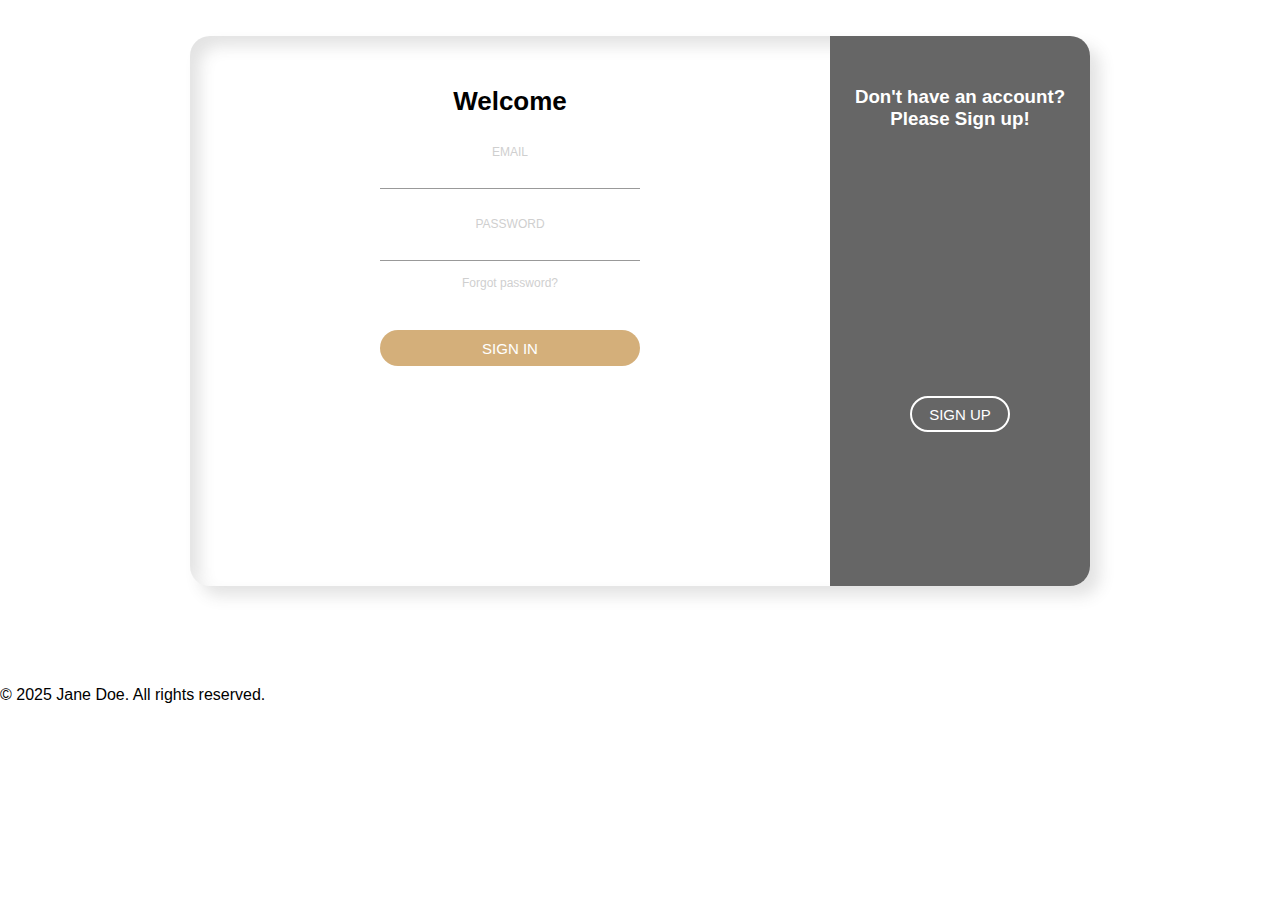
<file: index.html>
<!DOCTYPE html>
<html lang="en">
<head>
  <meta charset="UTF-8" />
  <meta name="viewport" content="width=device-width, initial-scale=1.0"/>
  <title>Login page</title>
  <link rel="stylesheet" href="style.css">
  
  
</head>
<body>
<br>
<br>
<form method="post" action="login.php">
    <div class="cont">
        <div class="form sign-in">
            <h2>Welcome</h2>
            <label>
                <span>Email</span>
                <input type="email" name="mail"/>
            </label>
            <label>
                <span>Password</span>
                <input type="password" name="pass" />
            </label>
            <p class="forgot-pass">Forgot password?</p>
            <button type="submit" class="submit" name="login">Sign In</button>
         
        </div>
        <div class="sub-cont">
            <div class="img">
                <div class="img__text m--up">
                 
                    <h3>Don't have an account? Please Sign up!<h3>
                </div>
                <div class="img__text m--in">
                
                    <h3>If you already has an account, just sign in.<h3>
                </div>
                <div class="img__btn">
                    <span class="m--up">Sign Up</span>
                    <span class="m--in">Sign In</span>
                </div>
            </div>
            <div class="form sign-up">
                <h2>Create your Account</h2>
                <label>
                    <span>Name</span>
                    <input type="text" />
                </label>
                <label>
                    <span>Email</span>
                    <input type="email" />
                </label>
                <label>
                    <span>Password</span>
                    <input type="password" />
                </label>
                <button type="submit" class="submit" >Sign Up</button>
                
            </div>
        </div>
    </div>
</form>
    <script>
        document.querySelector('.img__btn').addEventListener('click', function() {
            document.querySelector('.cont').classList.toggle('s--signup');
        });
    </script>

<footer>
  <p>&copy; 2025 Jane Doe. All rights reserved.</p>
</footer>

</body>
</html>
</file>
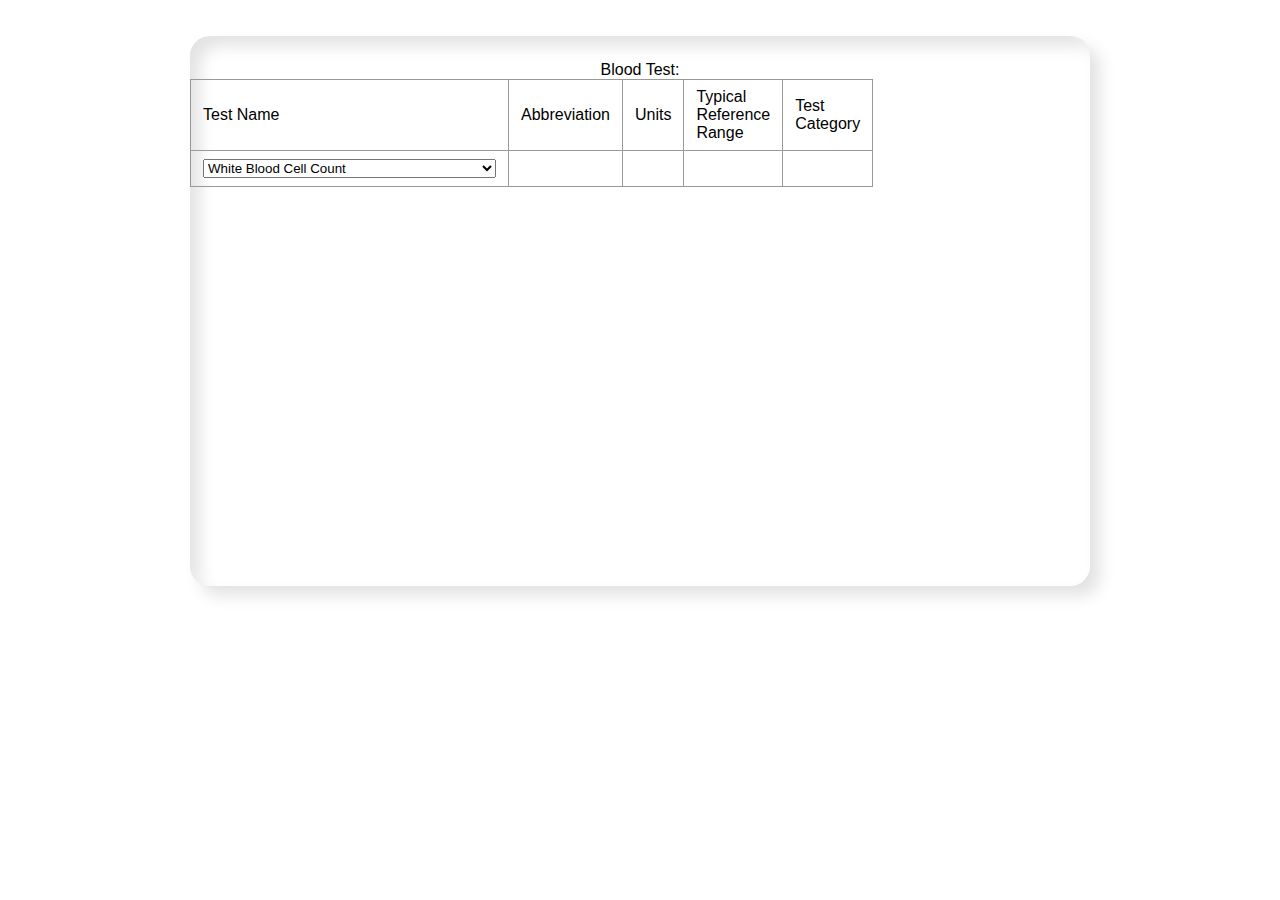
<file: blood_test.html>
<!DOCTYPE html>
<html lang="en">
<head>
  <meta charset="UTF-8" />
  <meta name="viewport" content="width=device-width, initial-scale=1.0"/>
  <title>Login page</title>
  <link rel="stylesheet" href="style.css">
  
  
</head>
<body>
<br>
<br>
<form method="post" action="login.php">
    <div class="cont">
        <div>
            <label for="blood_test">Blood Test:</label>
            
            <table>
                <tr>
                    <td>
                        Test Name
                    </td>
                    <td>
                        Abbreviation
                    </td>
                    <td>
                        Units
                    </td>
                    <td>
                        Typical Reference Range
                    </td>
                    <td>
                        Test Category
                    </td>
                </tr>
                <tr>
                    <td>
                            <select name="btest" id="btest" onclick="choice()">
                 <option value="White Blood Cell Count">White Blood Cell Count</option>
                 <option value="Red Blood Cell Count">Red Blood Cell Count</option>
                 <option value="Hemoglobin">Hemoglobin</option>
                 <option value="Hematocrit">Hematocrit</option>
                 <option value="Mean Corpuscular Volume">Mean Corpuscular Volume</option>
                 <option value="Mean Corpuscular Hemoglobin">Mean Corpuscular Hemoglobin</option>
                 <option value="Mean Corpuscular Hemoglobin Concentration">Mean Corpuscular Hemoglobin Concentration</option>
                 <option value="Red Cell Distribution Width">Red Cell Distribution Width</option>
                 <option value="Platelet Count">Platelet Count</option>
                 <option value="Mean Platelet Volume">Mean Platelet Volume</option>
                 <option value="Neutrophils (Absolute)">Neutrophils (Absolute)</option>
                 <option value="Lymphocytes (Absolute)">Lymphocytes (Absolute)</option>
                 <option value="Monocytes (Absolute)">Monocytes (Absolute)</option>
                 <option value="Eosinophils (Absolute)">Eosinophils (Absolute)</option>
                 <option value="Basophils (Absolute)">Basophils (Absolute)</option>
                 <option value="Glucose">Glucose</option>
                 <option value="Blood Urea Nitrogen">Blood Urea Nitrogen</option>
                 <option value="Creatinine">Creatinine</option>
                 <option value="BUN/Creatinine Ratio">BUN/Creatinine Ratio</option>
                 <option value="Sodium">Sodium</option>
                 <option value="Potassium">Potassium</option>
                 <option value="Chloride">Chloride</option>
                 <option value="Carbon Dioxide (Bicarbonate)">Carbon Dioxide (Bicarbonate)</option>
                 <option value="Calcium">Calcium</option>
                 <option value="Total Protein">Total Protein</option>
                 <option value="Albumin">Albumin</option>
                 <option value="Globulin">Globulin</option>
                 <option value="Albumin/Globulin Ratio">Albumin/Globulin Ratio</option>
                 <option value="Total Bilirubin">Total Bilirubin</option>
                 <option value="Alkaline Phosphatase">Alkaline Phosphatase</option>
                 <option value="Alanine Aminotransferase">Alanine Aminotransferase</option>
                 <option value="Aspartate Aminotransferase">Aspartate Aminotransferase</option>
                 <option value="Lipid Panel - Total Cholesterol">Lipid Panel - Total Cholesterol</option>
                 <option value="Lipid Panel - HDL Cholesterol">Lipid Panel - HDL Cholesterol</option>
                 <option value="Lipid Panel - LDL Cholesterol">Lipid Panel - LDL Cholesterol</option>
                 <option value="Lipid Panel - Triglycerides">Lipid Panel - Triglycerides</option>
                 <option value="Thyroid Stimulating Hormone">Thyroid Stimulating Hormone</option>
                 <option value="Free T4">Free T4</option>
                 <option value="Hemoglobin A1C">Hemoglobin A1C</option>
                 <option value="Prothrombin Time">Prothrombin Time</option>
                 <option value="International Normalized Ratio">International Normalized Ratio</option>
                 <option value="Partial Thromboplastin Time">Partial Thromboplastin Time</option>
                 <option value="C-Reactive Protein">C-Reactive Protein</option>
                 <option value="Erythrocyte Sedimentation Rate">Erythrocyte Sedimentation Rate</option>
                 <option value="Iron">Iron</option>
                 <option value="Ferritin">Ferritin</option>
                 <option value="Vitamin B12">Vitamin B12</option>
                 <option value="Folate">Folate</option>

            </select>
                    </td>
                    <td id="abbrv">
                       
                    </td>
                    <td id="units">
                        
                    </td>
                    <td>

                    </td>
                    <td>

                    </td>
                </tr>

            </table>

        </div>
    </div>
    <script>
        function choice(){
            const name=document.getElementById("btest").value

            switch(name){
                case "White Blood Cell Count":document.getElementById("abbrv").innerHTML="WBC";document.getElementById("units").innerHTML="x10^3/ÂµL";break;
                case "Red Blood Cell Count":document.getElementById("abbrv").innerHTML="RBC";document.getElementById("units").innerHTML="x10^6/ÂµL";break;
            }
        }


    </script>
</form>
    

<footer>
  <p></p>
</footer>

</body>
</html>
</file>
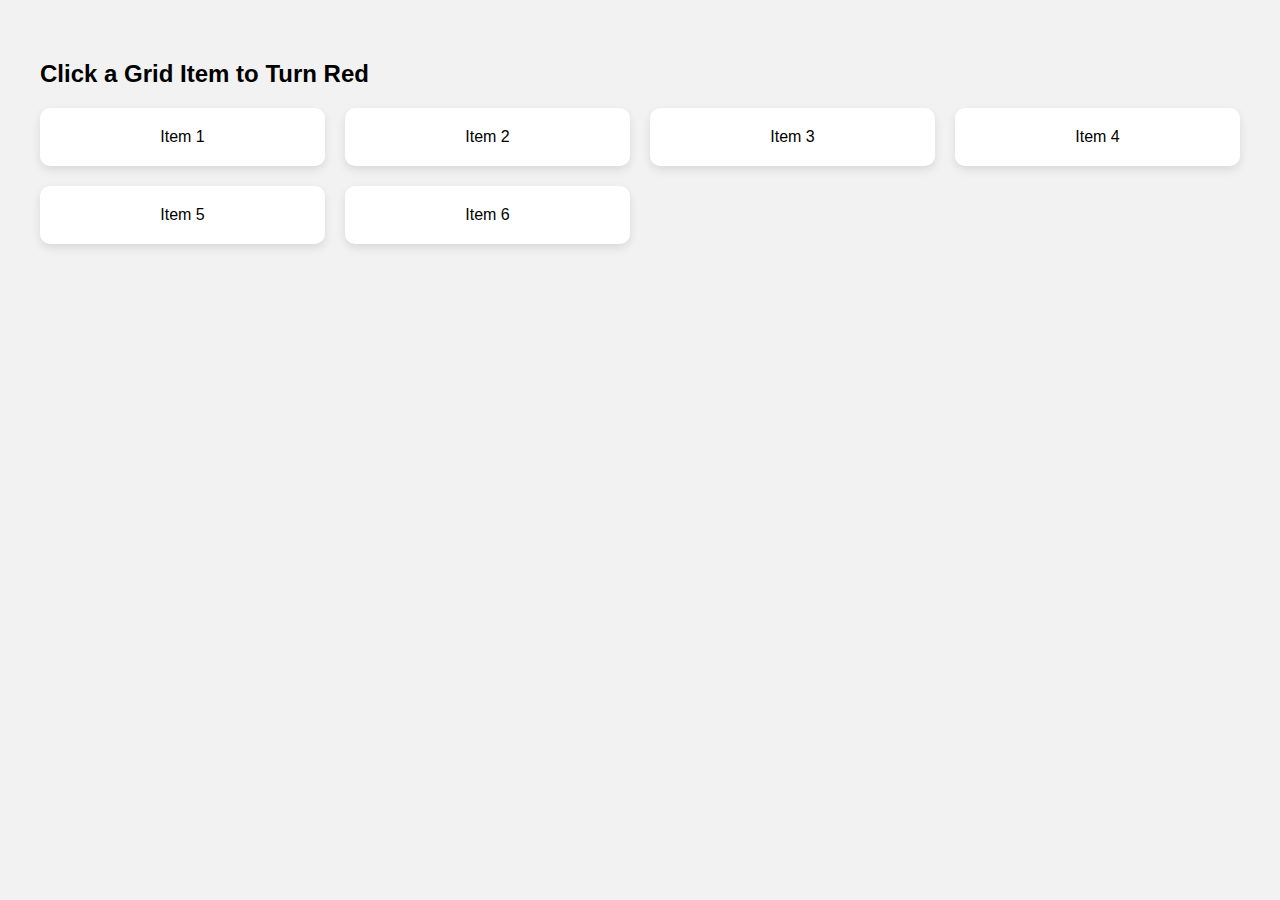
<file: grids.html>
<!DOCTYPE html>
<html lang="en">
<head>
  <meta charset="UTF-8">
  <title>Click Grid Item to Change Color</title>
  <style>
    body {
      font-family: Arial, sans-serif;
      margin: 0;
      padding: 40px;
      background-color: #f2f2f2;
    }

    .grid-container {
      display: grid;
      grid-template-columns: repeat(auto-fill, minmax(250px, 1fr));
      gap: 20px;
    }

    .grid-item {
      background-color: #fff;
      padding: 20px;
      border-radius: 10px;
      box-shadow: 0 4px 10px rgba(0, 0, 0, 0.1);
      text-align: center;
      transition: background-color 0.3s, transform 0.3s;
      cursor: pointer;
    }

    .grid-item:hover {
      transform: translateY(-5px);
    }
  </style>
</head>
<body>

  <h2>Click a Grid Item to Turn Red</h2>

  <div class="grid-container">
    <div class="grid-item">Item 1</div>
    <div class="grid-item">Item 2</div>
    <div class="grid-item">Item 3</div>
    <div class="grid-item">Item 4</div>
    <div class="grid-item">Item 5</div>
    <div class="grid-item">Item 6</div>
  </div>

  <script>
    // Add click event to all grid items
    document.querySelectorAll('.grid-item').forEach(item => {
      item.addEventListener('click', function () {
        this.style.backgroundColor = 'red';
        this.style.color = 'white'; // ensure text is readable
      });
    });
  </script>

</body>
</html>
</file>
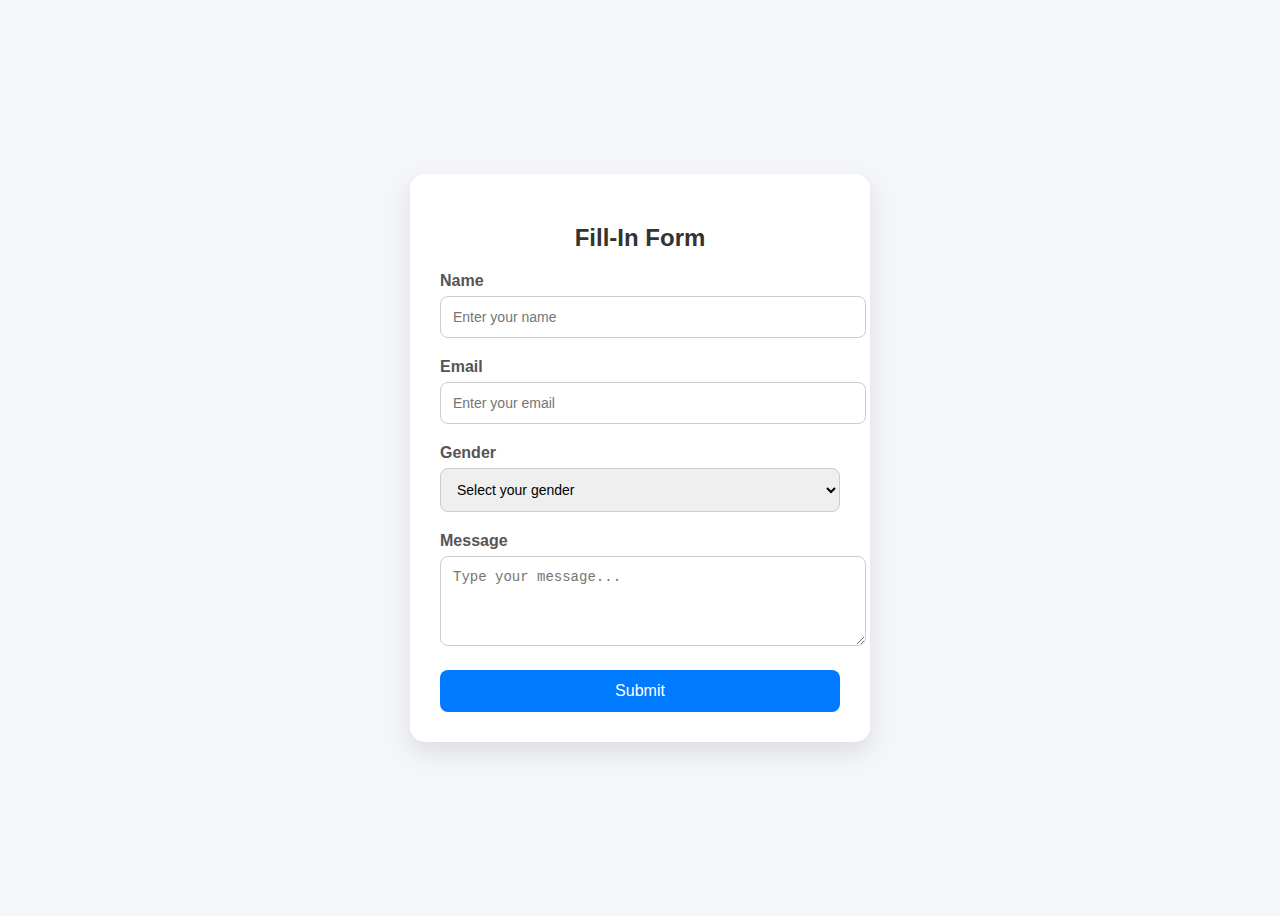
<file: index2.html>
<!DOCTYPE html>
<html lang="en">
<head>
  <meta charset="UTF-8">
  <title>Nice Fill-In Form</title>
  <style>
    body {
      font-family: Arial, sans-serif;
      background: #f4f6f9;
      display: flex;
      justify-content: center;
      align-items: center;
      height: 100vh;
    }

    .form-container {
      background: #fff;
      padding: 30px;
      border-radius: 15px;
      box-shadow: 0 10px 25px rgba(0, 0, 0, 0.1);
      width: 100%;
      max-width: 400px;
    }

    h2 {
      margin-bottom: 20px;
      color: #333;
      text-align: center;
    }

    label {
      display: block;
      margin-bottom: 6px;
      font-weight: bold;
      color: #555;
    }

    input, select, textarea {
      width: 100%;
      padding: 12px;
      margin-bottom: 20px;
      border: 1px solid #ccc;
      border-radius: 8px;
      font-size: 14px;
      transition: border-color 0.3s;
    }

    input:focus, select:focus, textarea:focus {
      border-color: #007bff;
      outline: none;
    }

    button {
      background-color: #007bff;
      color: white;
      border: none;
      padding: 12px;
      width: 100%;
      border-radius: 8px;
      font-size: 16px;
      cursor: pointer;
      transition: background-color 0.3s;
    }

    button:hover {
      background-color: #0056b3;
    }
  </style>
</head>
<body>

<div class="form-container">
  <h2>Fill-In Form</h2>
  <form>
    <label for="name">Name</label>
    <input type="text" id="name" placeholder="Enter your name" required>

    <label for="email">Email</label>
    <input type="email" id="email" placeholder="Enter your email" required>

    <label for="gender">Gender</label>
    <select id="gender" required>
      <option value="" disabled selected>Select your gender</option>
      <option value="female">Female</option>
      <option value="male">Male</option>
      <option value="other">Other</option>
    </select>

    <label for="message">Message</label>
    <textarea id="message" rows="4" placeholder="Type your message..."></textarea>

    <button type="submit">Submit</button>
  </form>
</div>

</body>
</html>
</file>
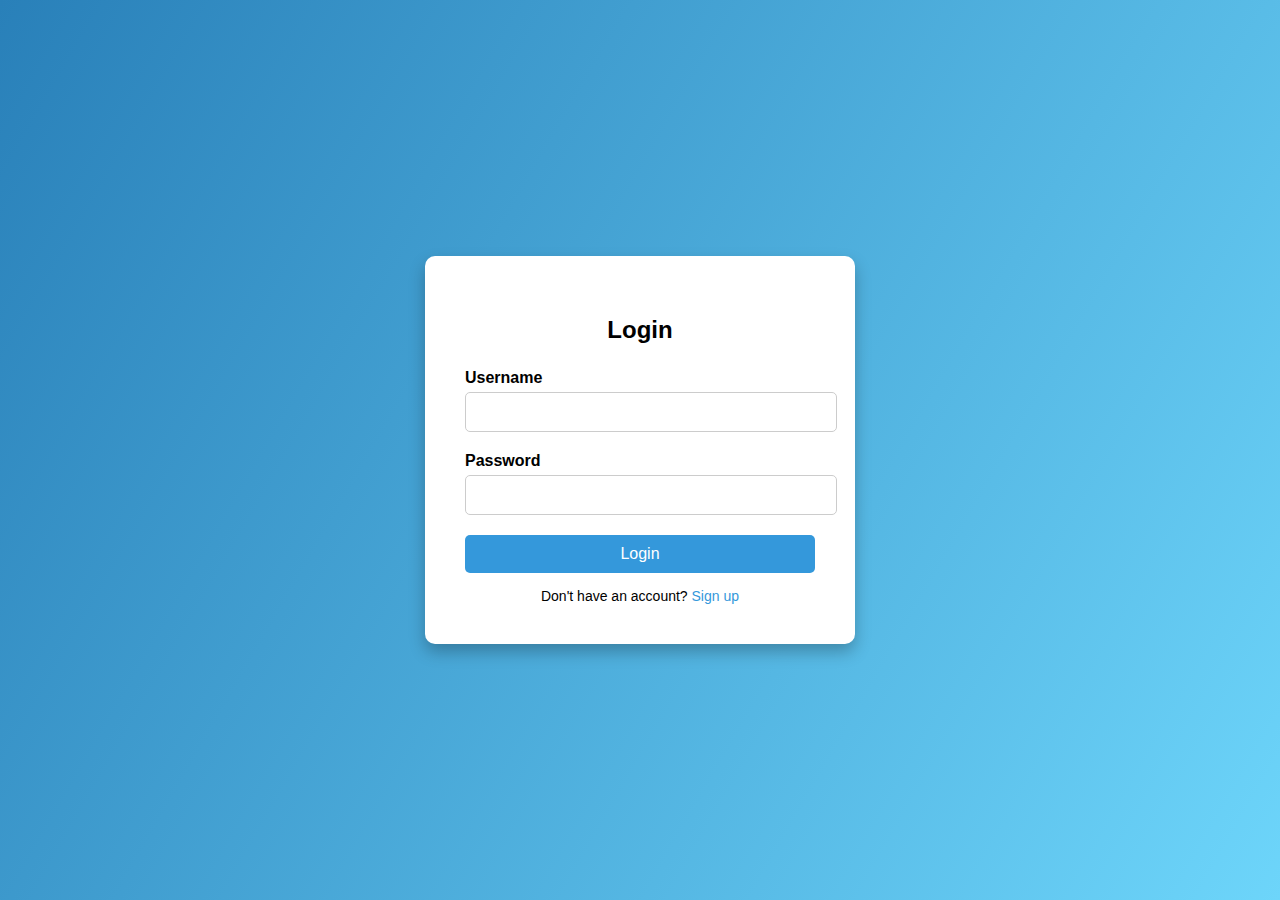
<file: index3.html>
<!DOCTYPE html>
<html lang="en">
<head>
  <meta charset="UTF-8">
  <meta name="viewport" content="width=device-width, initial-scale=1">
  <title>Login</title>
  <style>
    body {
      font-family: Arial, sans-serif;
      background: linear-gradient(120deg, #2980b9, #6dd5fa);
      height: 100vh;
      display: flex;
      justify-content: center;
      align-items: center;
      margin: 0;
    }

    .login-box {
      background: white;
      padding: 40px;
      border-radius: 10px;
      box-shadow: 0 8px 16px rgba(0,0,0,0.25);
      width: 100%;
      max-width: 350px;
    }

    .login-box h2 {
      text-align: center;
      margin-bottom: 25px;
    }

    .input-box {
      margin-bottom: 20px;
    }

    .input-box label {
      display: block;
      margin-bottom: 5px;
      font-weight: bold;
    }

    .input-box input {
      width: 100%;
      padding: 10px;
      border: 1px solid #ccc;
      border-radius: 5px;
      font-size: 16px;
    }

    .login-btn {
      width: 100%;
      padding: 10px;
      background: #3498db;
      border: none;
      color: white;
      font-size: 16px;
      border-radius: 5px;
      cursor: pointer;
      transition: background 0.3s ease;
    }

    .login-btn:hover {
      background: #2980b9;
    }

    .signup-link {
      margin-top: 15px;
      text-align: center;
      font-size: 14px;
    }

    .signup-link a {
      color: #3498db;
      text-decoration: none;
    }

    .signup-link a:hover {
      text-decoration: underline;
    }
  </style>
</head>
<body>

  <div class="login-box">
    <h2>Login</h2>
    <form action="/login.php" method="POST">
      <div class="input-box">
        <label for="username">Username</label>
        <input type="text" id="username" name="username" required>
      </div>

      <div class="input-box">
        <label for="password">Password</label>
        <input type="password" id="password" name="password" required>
      </div>

      <button type="submit" class="login-btn">Login</button>
    </form>
    <div class="signup-link">
      Don't have an account? <a href="#">Sign up</a>
    </div>
  </div>

</body>
</html>
</file>
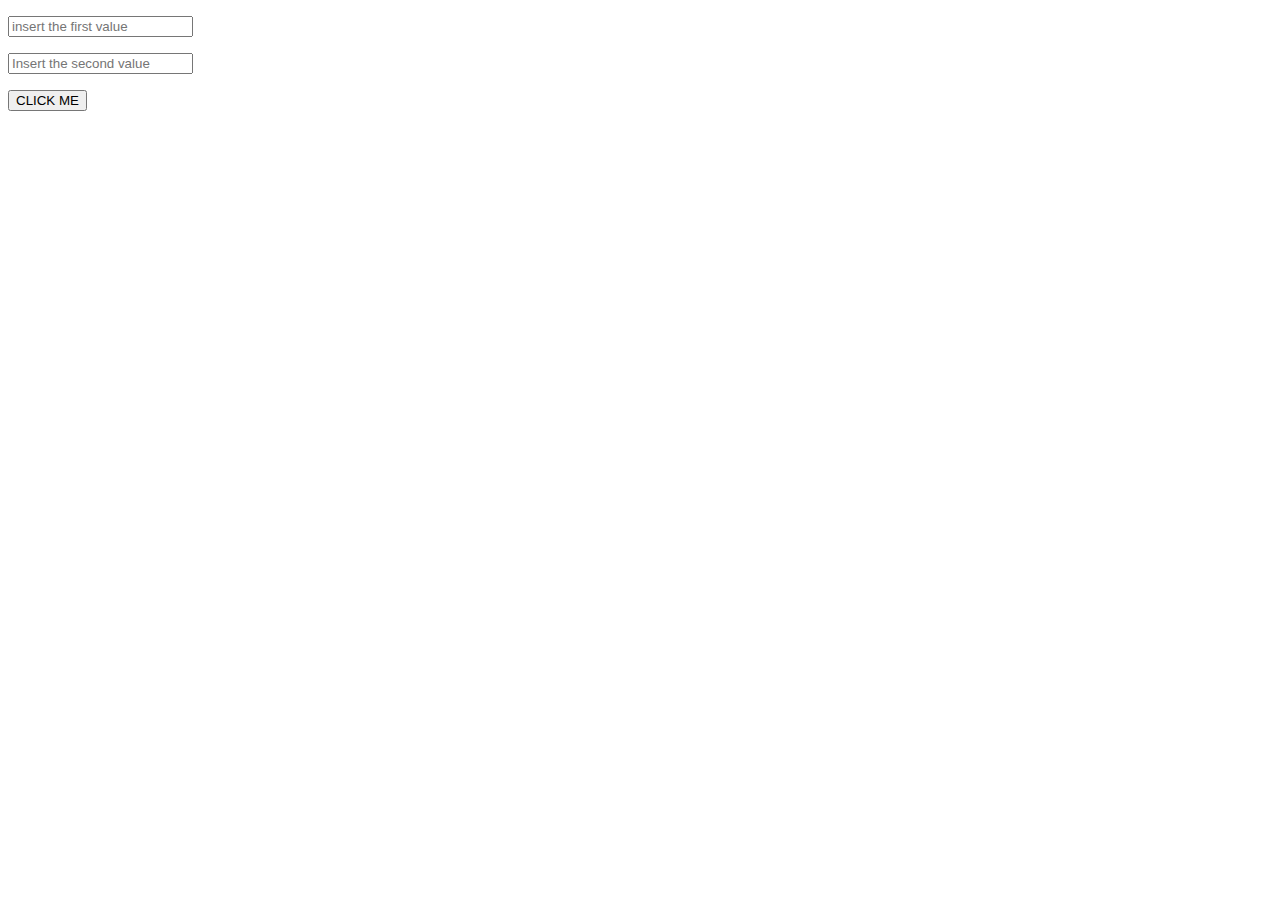
<file: test.html>
<!DOCTYPE html>
<html>
    <body>
        <form method="post" name="subm" action="">
            <p><input type="textfield" name="num1" id="num1" placeholder="insert the first value"/></p>
            <p><input type="textfield" name="num2" id="num2" placeholder="Insert the second value"/></p>
            <p><input type="button" name="bt1" id="bt1" value="CLICK ME" onclick="calculate()"/></p>
        </form>
    <script>
        function calculate(){
            const number1=document.getElementById("num1").value
            const number2=document.getElementById("num2").value
            const total=parseInt(number1)+parseInt(number2);
           const av=average(total)
           alert(av)

        }
        function average(f){
            const avg=f/10
            return avg
        }

    </script>
        
    </body>
</html>
</file>
<file: style.css>
*,
*:before,
*:after {
    box-sizing: border-box;
    margin: 0;
    padding: 0;
}

body {
    font-family: 'Open Sans', Helvetica, Arial, sans-serif;
    background: #ffffff;
}

input,
button {
    border: none;
    outline: none;
    background: none;
    font-family: 'Open Sans', Helvetica, Arial, sans-serif;
}

.tip {
    font-size: 20px;
    margin: 40px auto 50px;
    text-align: center;
}

.cont {
    border-radius: 20px;
    overflow: hidden;
    position: relative;
    width: 900px;
    height: 550px;
    margin: 0 auto 100px;
    background: #fff;
    box-shadow: -10px -10px 15px rgba(255, 255, 255, 0.3), 10px 10px 15px rgba(70, 70, 70, 0.15), inset -10px -10px 15px rgba(255, 255, 255, 0.3), inset 10px 10px 15px rgba(70, 70, 70, 0.15);
}

.form {
    position: relative;
    width: 640px;
    height: 100%;
    -webkit-transition: -webkit-transform 1.2s ease-in-out;
    transition: -webkit-transform 1.2s ease-in-out;
    transition: transform 1.2s ease-in-out;
    transition: transform 1.2s ease-in-out, -webkit-transform 1.2s ease-in-out;
    padding: 50px 30px 0;
}

.sub-cont {
    overflow: hidden;
    position: absolute;
    left: 640px;
    top: 0;
    width: 900px;
    height: 100%;
    padding-left: 260px;
    background: #fff;
    -webkit-transition: -webkit-transform 1.2s ease-in-out;
    transition: -webkit-transform 1.2s ease-in-out;
    transition: transform 1.2s ease-in-out;
    transition: transform 1.2s ease-in-out, -webkit-transform 1.2s ease-in-out;
}

.cont.s--signup .sub-cont {
    -webkit-transform: translate3d(-640px, 0, 0);
    transform: translate3d(-640px, 0, 0);
}

button {
    display: block;
    margin: 0 auto;
    width: 260px;
    height: 36px;
    border-radius: 30px;
    color: #fff;
    font-size: 15px;
    cursor: pointer;
}

.img {
    overflow: hidden;
    z-index: 2;
    position: absolute;
    left: 0;
    top: 0;
    width: 260px;
    height: 100%;
    padding-top: 360px;
}

.img:before {
    content: '';
    position: absolute;
    right: 0;
    top: 0;
    width: 900px;
    height: 100%;
    opacity: .8;
    background-size: cover;
    -webkit-transition: -webkit-transform 1.2s ease-in-out;
    transition: transform 1.2s ease-in-out;
    transition: transform 1.2s ease-in-out, -webkit-transform 1.2s ease-in-out;
}

.img:after {
    content: '';
    position: absolute;
    left: 0;
    top: 0;
    width: 100%;
    height: 100%;
    background: rgba(0, 0, 0, 0.6);
}

.cont.s--signup .img:before {
    -webkit-transform: translate3d(640px, 0, 0);
    transform: translate3d(640px, 0, 0);
}

.img__text {
    z-index: 2;
    position: absolute;
    left: 0;
    top: 50px;
    width: 100%;
    padding: 0 20px;
    text-align: center;
    color: #fff;
    -webkit-transition: -webkit-transform 1.2s ease-in-out;
    transition: -webkit-transform 1.2s ease-in-out;
    transition: transform 1.2s ease-in-out;
    transition: transform 1.2s ease-in-out, -webkit-transform 1.2s ease-in-out;
}

.img__text h2 {
    margin-bottom: 10px;
    font-weight: normal;
}

.img__text p {
    font-size: 14px;
    line-height: 1.5;
}

.cont.s--signup .img__text.m--up {
    -webkit-transform: translateX(520px);
    transform: translateX(520px);
}

.img__text.m--in {
    -webkit-transform: translateX(-520px);
    transform: translateX(-520px);
}

.cont.s--signup .img__text.m--in {
    -webkit-transform: translateX(0);
    transform: translateX(0);
}

.img__btn {
    overflow: hidden;
    z-index: 2;
    position: relative;
    width: 100px;
    height: 36px;
    margin: 0 auto;
    background: transparent;
    color: #fff;
    text-transform: uppercase;
    font-size: 15px;
    cursor: pointer;
}

.img__btn:after {
    content: '';
    z-index: 2;
    position: absolute;
    left: 0;
    top: 0;
    width: 100%;
    height: 100%;
    border: 2px solid #fff;
    border-radius: 30px;
}

.img__btn span {
    position: absolute;
    left: 0;
    top: 0;
    display: -webkit-box;
    display: flex;
    -webkit-box-pack: center;
    justify-content: center;
    -webkit-box-align: center;
    align-items: center;
    width: 100%;
    height: 100%;
    -webkit-transition: -webkit-transform 1.2s;
    transition: -webkit-transform 1.2s;
    transition: transform 1.2s;
    transition: transform 1.2s, -webkit-transform 1.2s;
}

.img__btn span.m--in {
    -webkit-transform: translateY(-72px);
    transform: translateY(-72px);
}

.cont.s--signup .img__btn span.m--in {
    -webkit-transform: translateY(0);
    transform: translateY(0);
}

.cont.s--signup .img__btn span.m--up {
    -webkit-transform: translateY(72px);
    transform: translateY(72px);
}

h2 {
    width: 100%;
    font-size: 26px;
    text-align: center;
}

label {
    display: block;
    width: 260px;
    margin: 25px auto 0;
    text-align: center;
}

label span {
    font-size: 12px;
    color: #cfcfcf;
    text-transform: uppercase;
}

input {
    display: block;
    width: 100%;
    margin-top: 5px;
    padding-bottom: 5px;
    font-size: 16px;
    border-bottom: 1px solid rgba(0, 0, 0, 0.4);
    text-align: center;
}

.forgot-pass {
    margin-top: 15px;
    text-align: center;
    font-size: 12px;
    color: #cfcfcf;
}

.submit {
    margin-top: 40px;
    margin-bottom: 20px;
    background: #d4af7a;
    text-transform: uppercase;
}

.fb-btn {
    border: 2px solid #d3dae9;
    color: #8fa1c7;
}

.fb-btn span {
    font-weight: bold;
    color: #455a81;
}

.sign-in {
    -webkit-transition-timing-function: ease-out;
    transition-timing-function: ease-out;
}

.cont.s--signup .sign-in {
    -webkit-transition-timing-function: ease-in-out;
    transition-timing-function: ease-in-out;
    -webkit-transition-duration: 1.2s;
    transition-duration: 1.2s;
    -webkit-transform: translate3d(640px, 0, 0);
    transform: translate3d(640px, 0, 0);
}

.sign-up {
    -webkit-transform: translate3d(-900px, 0, 0);
    transform: translate3d(-900px, 0, 0);
}

.cont.s--signup .sign-up {
    -webkit-transform: translate3d(0, 0, 0);
    transform: translate3d(0, 0, 0);
}
.table {
    display: grid;
    grid-template-columns: 150px 150px 150px;
    border: 1px solid #ccc;
    width: max-content;
    font-family: sans-serif;
  }

  .row {
    display: contents; /* allow child divs to follow grid columns */
  }

  .cell {
    border: 1px solid #ccc;
    padding: 8px;
  }

  .header {
    background-color: #f2f2f2;
    font-weight: bold;
  }
  table {
    border-collapse: collapse;
    width: 60%;
    font-family: sans-serif;
  }
  th, td {
    border: 1px solid #999;
    padding: 8px 12px;
    text-align: left;
  }
  th {
    background-color: #f2f2f2;
  }
</file>
